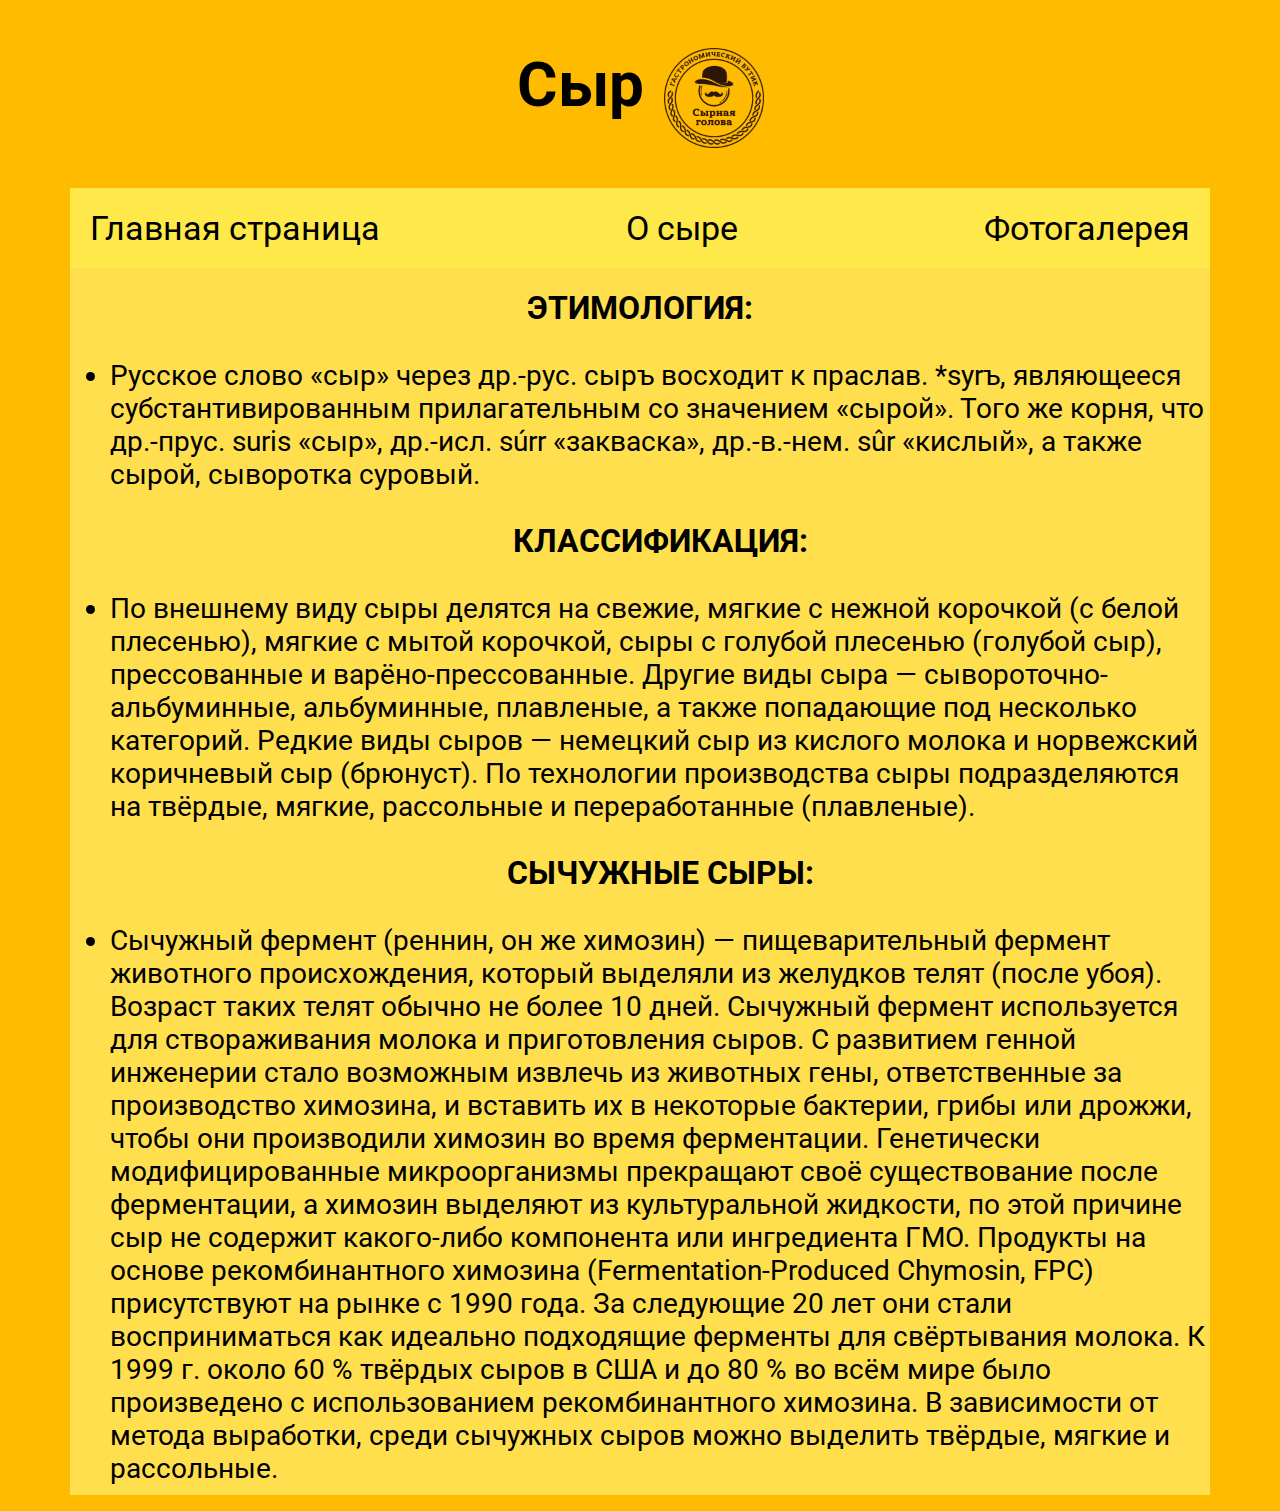
<file: about.html>
<!DOCTYPE html>
<html lang="en">
<head>
    <meta charset="UTF-8">
    <meta http-equiv="X-UA-Compatible" content="IE=edge">
    <meta name="viewport" content="width=device-width, initial-scale=1.0">
    <title>Document</title><link rel="preconnect" href="https://fonts.googleapis.com">
    <link rel="preconnect" href="https://fonts.gstatic.com" crossorigin>
    <link href="https://fonts.googleapis.com/css2?family=Nunito:ital,wght@1,300&family=Roboto&display=swap" rel="stylesheet">
    <link rel="preconnect" href="https://fonts.googleapis.com">
<link rel="preconnect" href="https://fonts.gstatic.com" crossorigin>
<link href="https://fonts.googleapis.com/css2?family=Nunito:ital,wght@1,300&family=Roboto&display=swap" rel="stylesheet">
    <link rel="stylesheet" href="style.css">
</head>
<body>
    <div class="logo">
        <div class="">
          Сыр  
        </div>
        <img src="img/Сыр.png" alt="" width="100" height="100">
    </div>
    <div class="content">
        <div class="menu">
            <a href="index.html">Главная страница</a>
            <a href="about.html">О сыре</a>
            <a href="photo.html">Фотогалерея</a>
        </div>
        <div class="main-descr">
            <h1>Этимология:</h1>
            <ul>
                <li>Русское слово «сыр» через др.-рус. сыръ восходит к праслав. *sуrъ, являющееся субстантивированным прилагательным со значением «сырой». Того же корня, что др.-прус. suris «сыр», др.-исл. súrr «закваска», др.-в.-нем. sûr «кислый», а также сырой, сыворотка суровый.</li>
                           
            </ul>
            <ul>
                <h1>Классификация:</h1>
                <li>По внешнему виду сыры делятся на свежие, мягкие с нежной корочкой (с белой плесенью), мягкие с мытой корочкой, сыры с голубой плесенью (голубой сыр), прессованные и варёно-прессованные. Другие виды сыра — сывороточно-альбуминные, альбуминные, плавленые, а также попадающие под несколько категорий. Редкие виды сыров — немецкий сыр из кислого молока и норвежский коричневый сыр (брюнуст).
                    По технологии производства сыры подразделяются на твёрдые, мягкие, рассольные и переработанные (плавленые).</li>
            </ul>
            <ul>
                <h1>Сычужные сыры:</h1>
                <li>Сычужный фермент (реннин, он же химозин) — пищеварительный фермент животного происхождения, который выделяли из желудков телят (после убоя). Возраст таких телят обычно не более 10 дней. Сычужный фермент используется для створаживания молока и приготовления сыров.

                    С развитием генной инженерии стало возможным извлечь из животных гены, ответственные за производство химозина, и вставить их в некоторые бактерии, грибы или дрожжи, чтобы они производили химозин во время ферментации. Генетически модифицированные микроорганизмы прекращают своё существование после ферментации, а химозин выделяют из культуральной жидкости, по этой причине сыр не содержит какого-либо компонента или ингредиента ГМО.
                    
                    Продукты на основе рекомбинантного химозина (Fermentation-Produced Chymosin, FPC) присутствуют на рынке с 1990 года. За следующие 20 лет они стали восприниматься как идеально подходящие ферменты для свёртывания молока.
                    
                    К 1999 г. около 60 % твёрдых сыров в США и до 80 % во всём мире было произведено с использованием рекомбинантного химозина.
                    
                    В зависимости от метода выработки, среди сычужных сыров можно выделить твёрдые, мягкие и рассольные.</li>
            </ul>
        </div>
    </div>
      
</body>
</html>
</file>
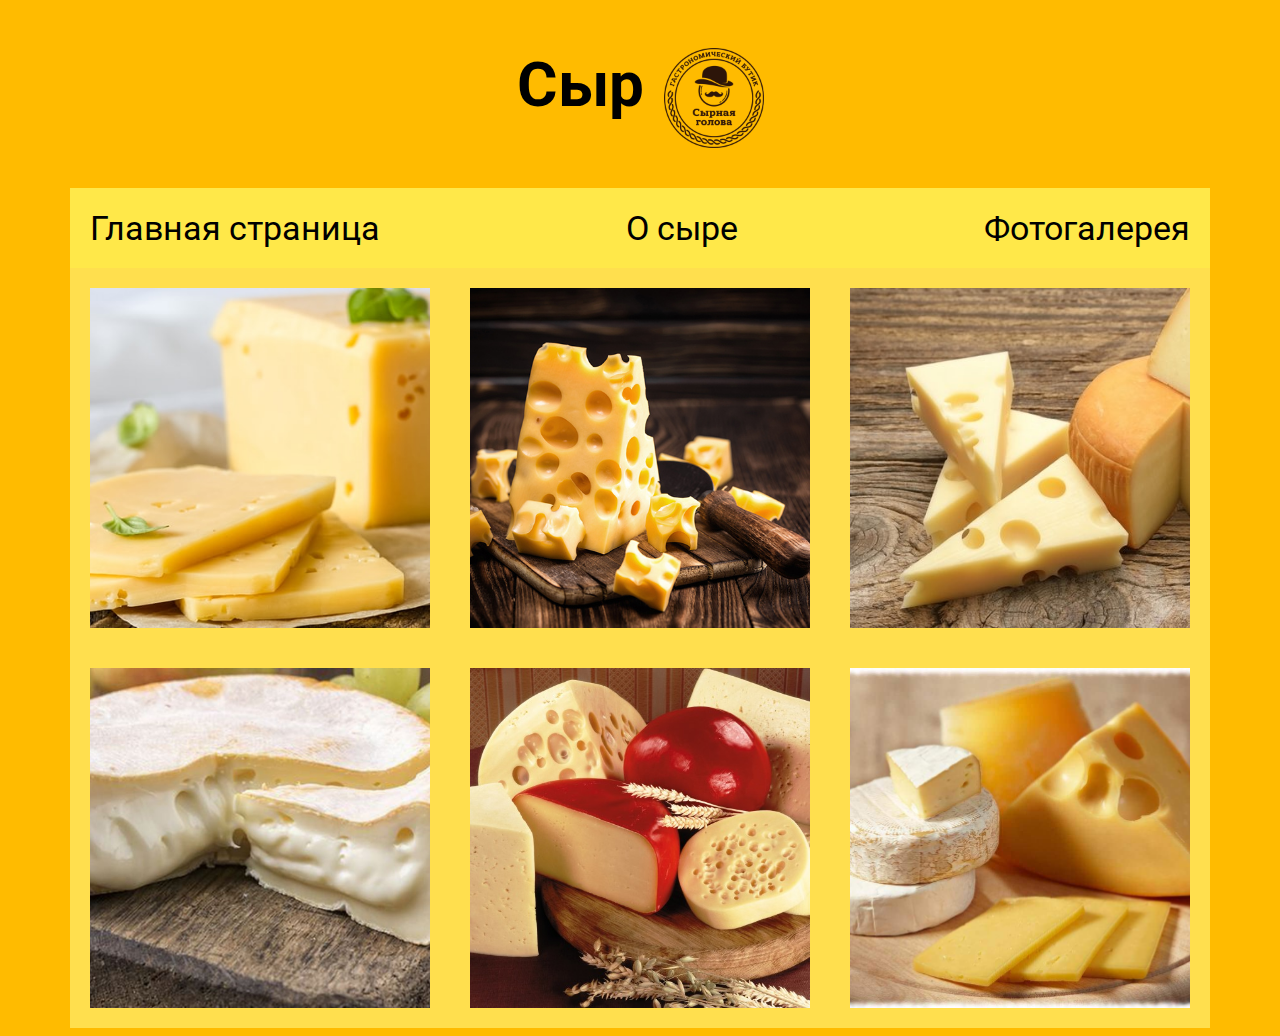
<file: photo.html>
<!DOCTYPE html>
<html lang="en">
<head>
    <meta charset="UTF-8">
    <meta http-equiv="X-UA-Compatible" content="IE=edge">
    <meta name="viewport" content="width=device-width, initial-scale=1.0">
    <title>Document</title><link rel="preconnect" href="https://fonts.googleapis.com">
    <link rel="preconnect" href="https://fonts.gstatic.com" crossorigin>
    <link href="https://fonts.googleapis.com/css2?family=Nunito:ital,wght@1,300&family=Roboto&display=swap" rel="stylesheet">
    <link rel="preconnect" href="https://fonts.googleapis.com">
<link rel="preconnect" href="https://fonts.gstatic.com" crossorigin>
<link href="https://fonts.googleapis.com/css2?family=Nunito:ital,wght@1,300&family=Roboto&display=swap" rel="stylesheet">
    <link rel="stylesheet" href="style.css">
</head>
<body>
    <div class="logo">
        <div class="">
          Сыр  
        </div>
        <img src="img/Сыр.png" alt="" width="100" height="100">
    </div>
    <div class="content">
        <div class="menu">
            <a href="index.html">Главная страница</a>
            <a href="about.html">О сыре</a>
            <a href="photo.html">Фотогалерея</a>
        </div>
        <div class="photo">
            <img src="img/сыр.jpg" alt="">
            <img src="img/сырн.jpg" alt="">
            <img src="img/сыр3.jpg" alt="">
            <img src="img/сыр6.jpg" alt="">
            <img src="img/сыр7.jpg" alt="">
            <img src="img/сыр8.jpg" alt="">
        </div>
    </div>
</body>
</html>
</file>
<file: style.css>
body{
    background-color: rgb(255, 187, 0);
    font-family: "Nunito";
    font-family: "Roboto";
}
.content{
    background-color: rgb(255, 223, 78);
    width: 1140px;
    margin: 0 auto;
    
}
.logo{
    color: rgb(0, 0, 0);
    text-align: center;
    font-weight: bold;
    font-size: 62px;
    padding: 40px;
    display: flex;
    justify-content: center;
}

.logo div {
    margin-right: 20px;
}
.menu{
    display: flex;
    justify-content: space-between;
    background-color: rgba(255, 242, 67, 0.473);
    
}

.menu a{
    color:black;
    text-decoration: none;
    font-size: 34px;
    padding: 20px 20px ;
    transition: all 0.6s;
}

.menu a:hover{
background-color: rgb(0, 0, 0);
color: rgb(255, 234, 45);
}

.main-descr h1 {
text-align: center;
text-transform: uppercase;


}
.main-descr li {
font-size: 28px;
padding: 10px 0;
}

/* СТИЛИ ДЛЯ ФОТО */

.photo{
    padding: 0px;
    display: flex;
    justify-content: space-around;
    flex-wrap: wrap;

}
.photo img{
    margin: 20px;
    width: 340px;
    height: 340px;
    object-fit: cover;
    display: block;
    transition: 1s;
}
.photo img:hover{
    transform: scale(1.238);
}

.fg{
    text-align: center;
    text-transform: uppercase;
}
</file>
